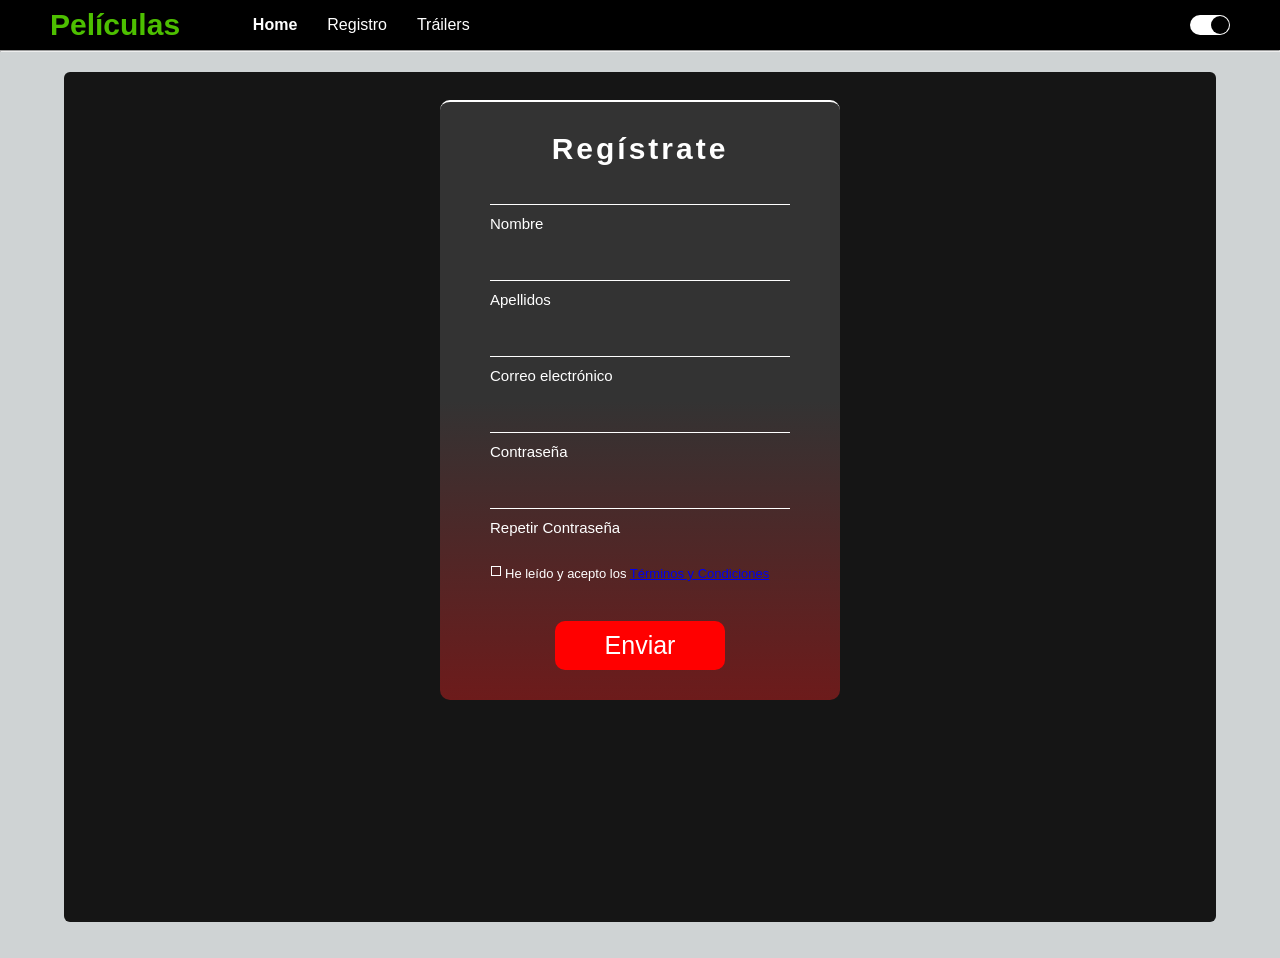
<file: index.2.html>
<!doctype html>
<html>
<head>
<meta charset="utf-8">
<title>Registro</title>
<link rel="stylesheet" href="style.css">
<link rel="shortcut icon" href="img/icon.png" type="image/x-icon">
</head>

<body>
  <div class="navbar">
    <div class="navbar-container">
        <div class="logo-container">
            <h1 class="logo">Películas</h1>
        </div>
        <div class="menu-container">
            <ul class="menu-list">
                <a href="index.html" style="text-decoration: none; color: white;"> <li class="menu-list-item active">Home</li></a>
                <a href="index.2.html" style="text-decoration: none; color: white;"><li class="menu-list-item">Registro</li></a>
                <a href="ver-películas.html" style="text-decoration: none; color: white;"><li class="menu-list-item">Tráilers</li></a>
            </ul>
        </div>
        
            <div class="toggle">
                <i class="fas fa-moon toggle-icon"></i>
                <i class="fas fa-sun toggle-icon"></i>
                <div class="toggle-ball"></div>
            </div>
        </div>
    </div>
</div>
<hr>
<div class="container"><br>
    <form action="" class="form" id="form" autocomplete="off">
        
      <p class="form-titulo">Regístrate</p>
      <div class="form-input myname">
        <input type="text" id="myname">
        <label for="myname">Nombre</label>
        <p class="mensajeError"></p>
      </div>
      <div class="form-input surname">
        <input type="text" id="surname">
        <label for="surname">Apellidos</label>
        <p class="mensajeError"></p>
      </div>
      <div class="form-input email">
        <input type="email" id="email">
        <label for="email">Correo electrónico</label>
        <p class="mensajeError"></p>
      </div>
      <div class="form-input password">
        <input type="password" id="password">
        <label for="password">Contraseña</label>
        <p class="mensajeError"></p>
      </div>
      <div class="form-input repeatPassword">
        <input type="password" id="repeatPassword">
        <label for="repeatPassword">Repetir Contraseña</label>
        <p class="mensajeError"></p>
      </div>
      <div class="form-termsAndConditions termsAndConditions">
        <input type="checkbox" id="termsAndConditions">
        <label for="termsAndConditions">He leído y acepto los </label>
        <a href="#">Términos y Condiciones</a>
        <p class="mensajeError"></p>
      </div>
      <div class="form-boton" >
        <input type="submit" value="Enviar">
      </div>
      <p class="mensajeCorrecto" style="font-size: 30px;"></p>
    </form><br>
  </div>
  <br>
  <br>

<script src="app.js"></script>
</body>
</html>
</file>
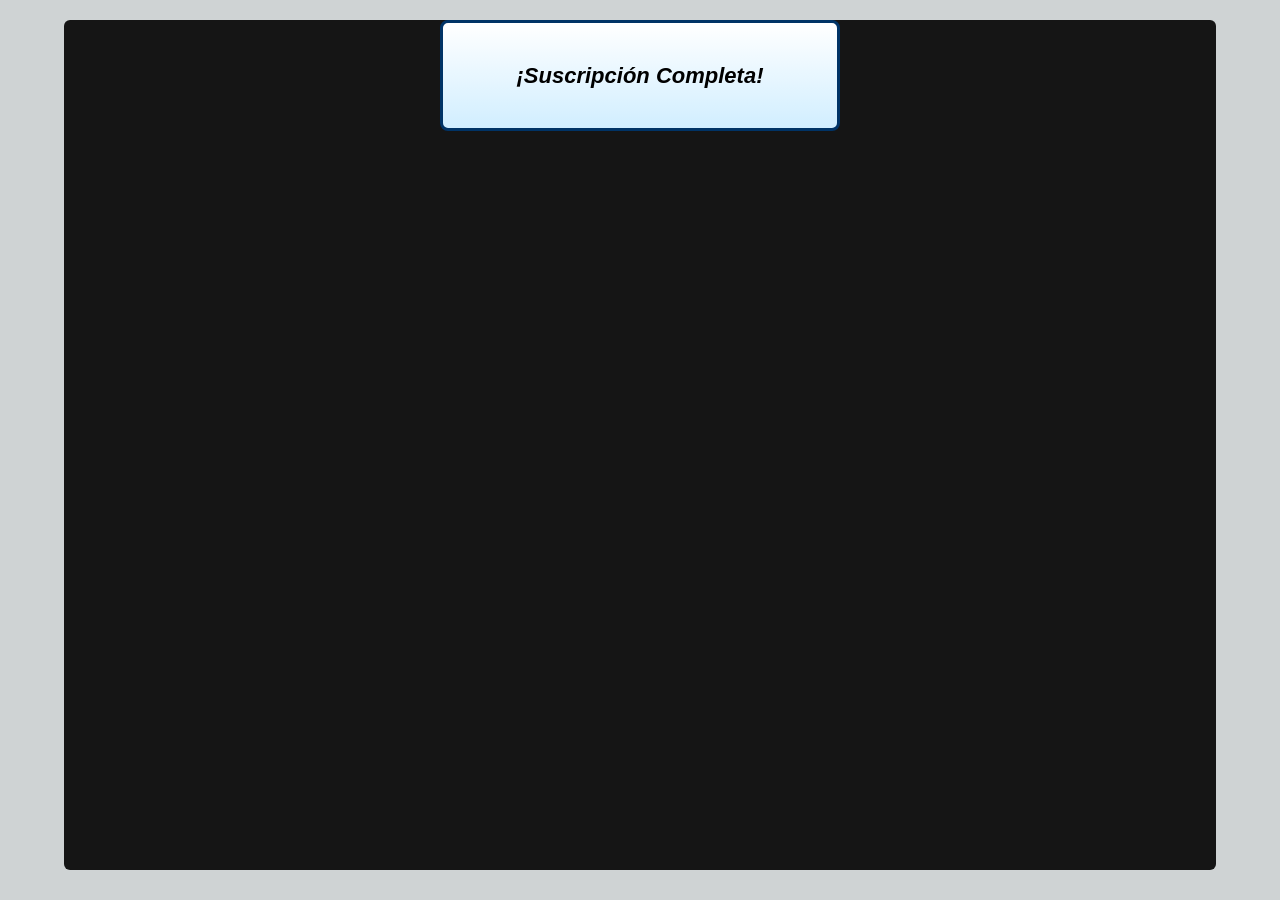
<file: Success.html>
<!doctype html>
<html>
<head>
<meta charset="utf-8">
<title>Suscripción Completa</title>
<link href="estilos.css" rel="stylesheet" type="text/css">
<link rel="stylesheet" href="style.css">
<link rel="shortcut icon" href="img/icon.png" type="image/x-icon">
</head>

<body>

    <div class="container">
<div class="group">
  <form action="registro.php" method="POST">
  <h2><em>¡Suscripción Completa!</em></h2>

  </form>
    </div>

</div>
</body>
</html>
</file>
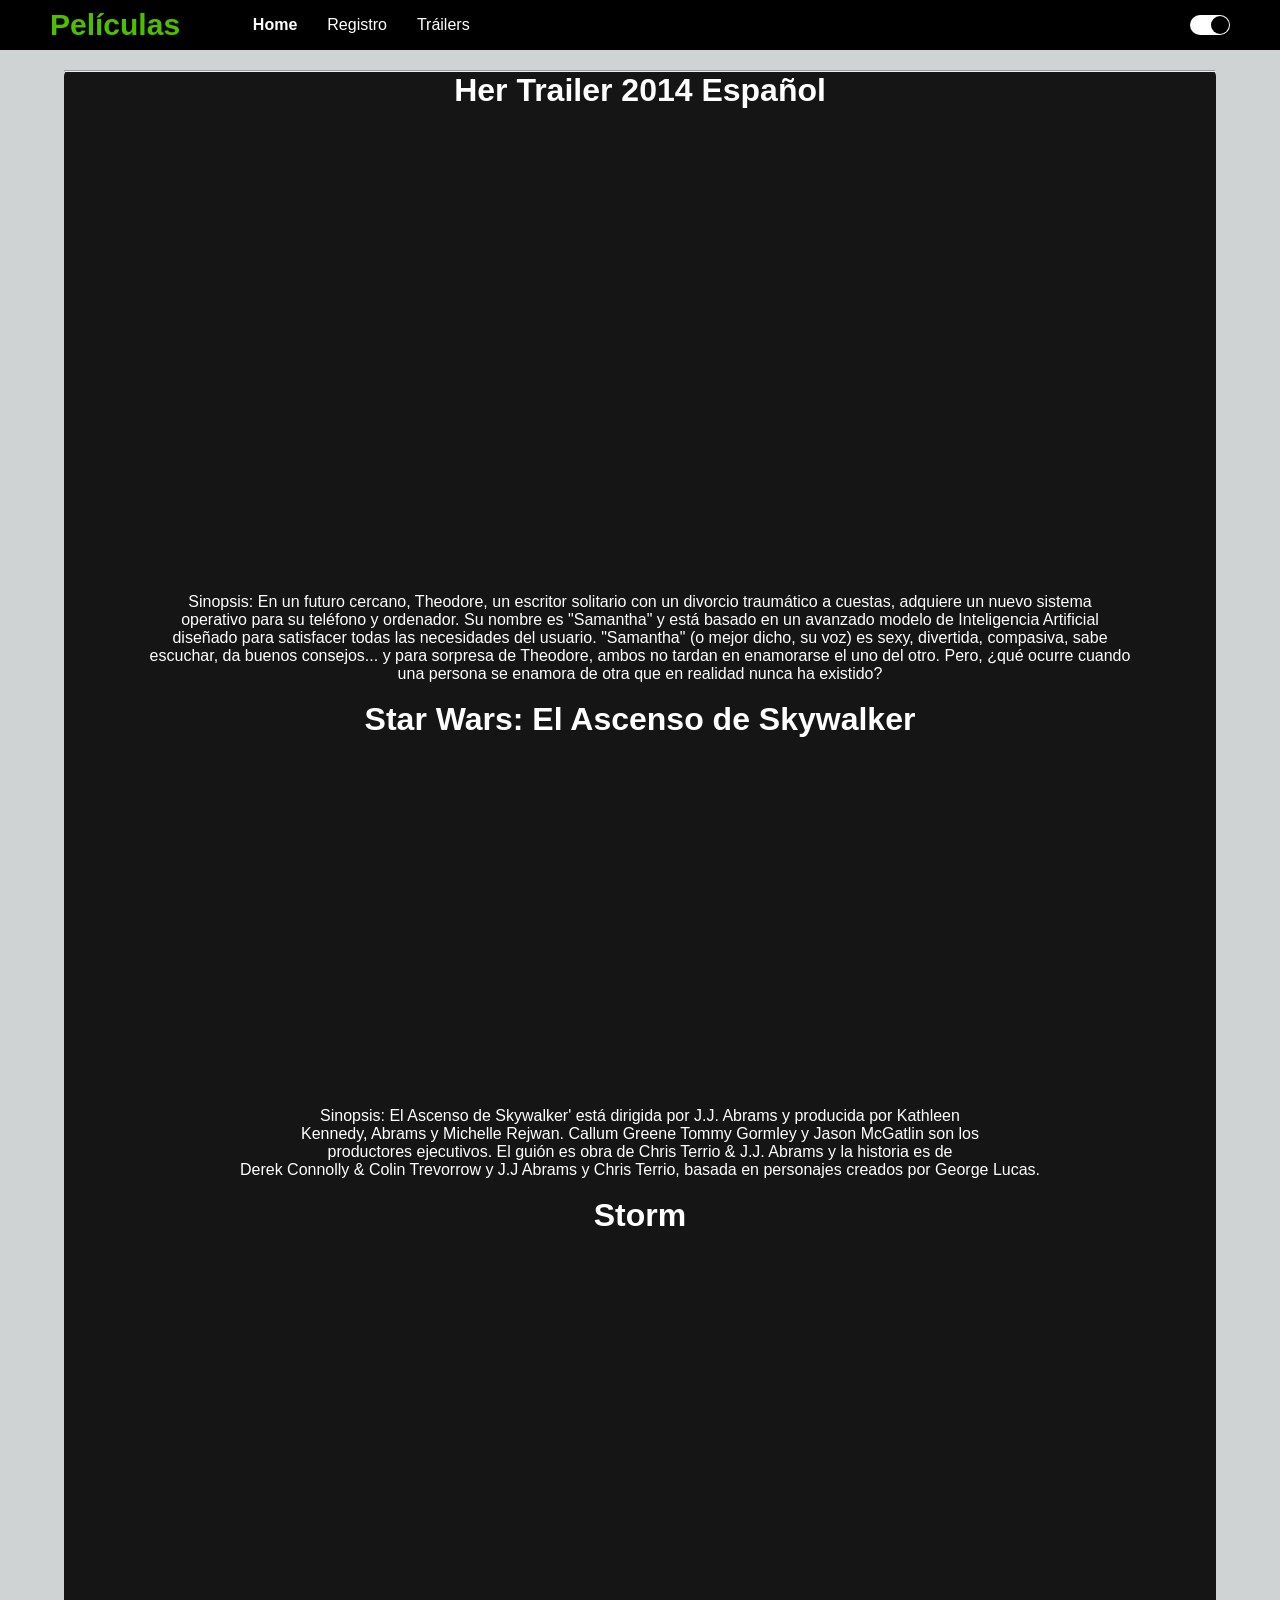
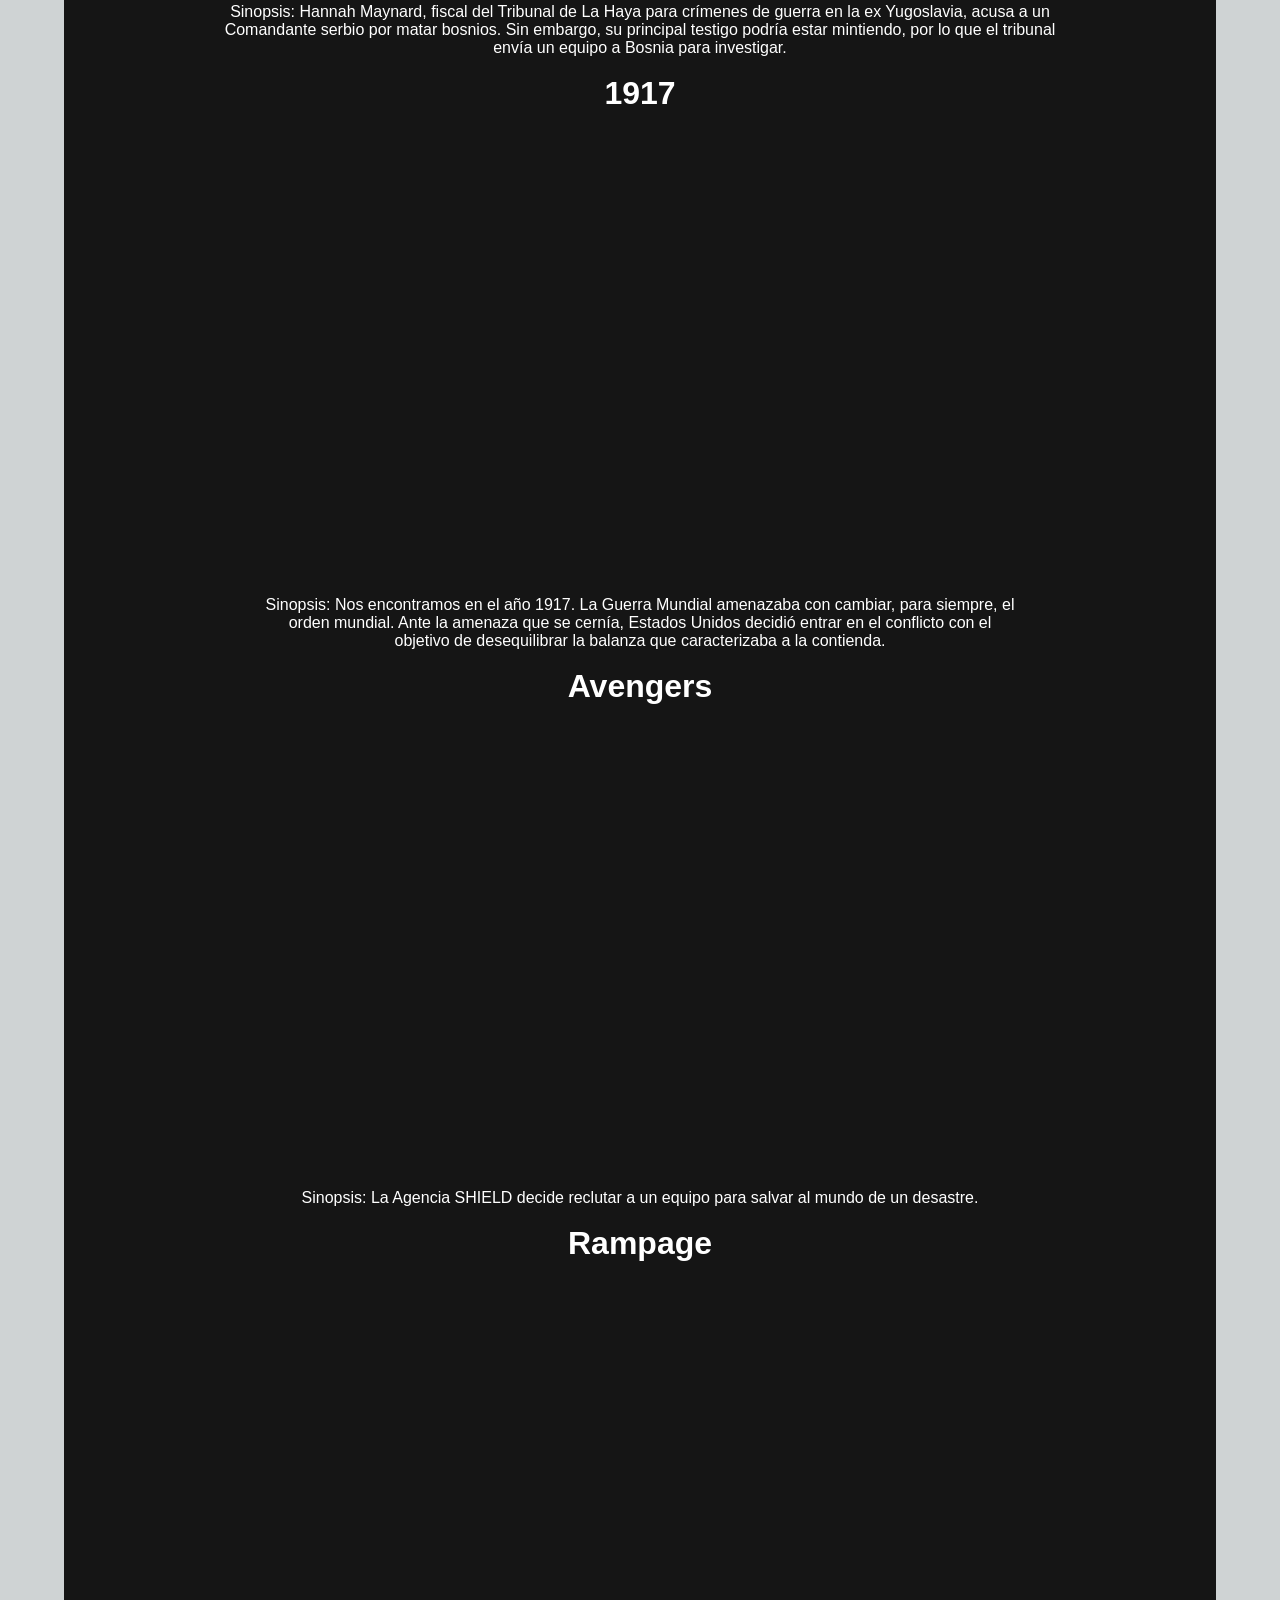
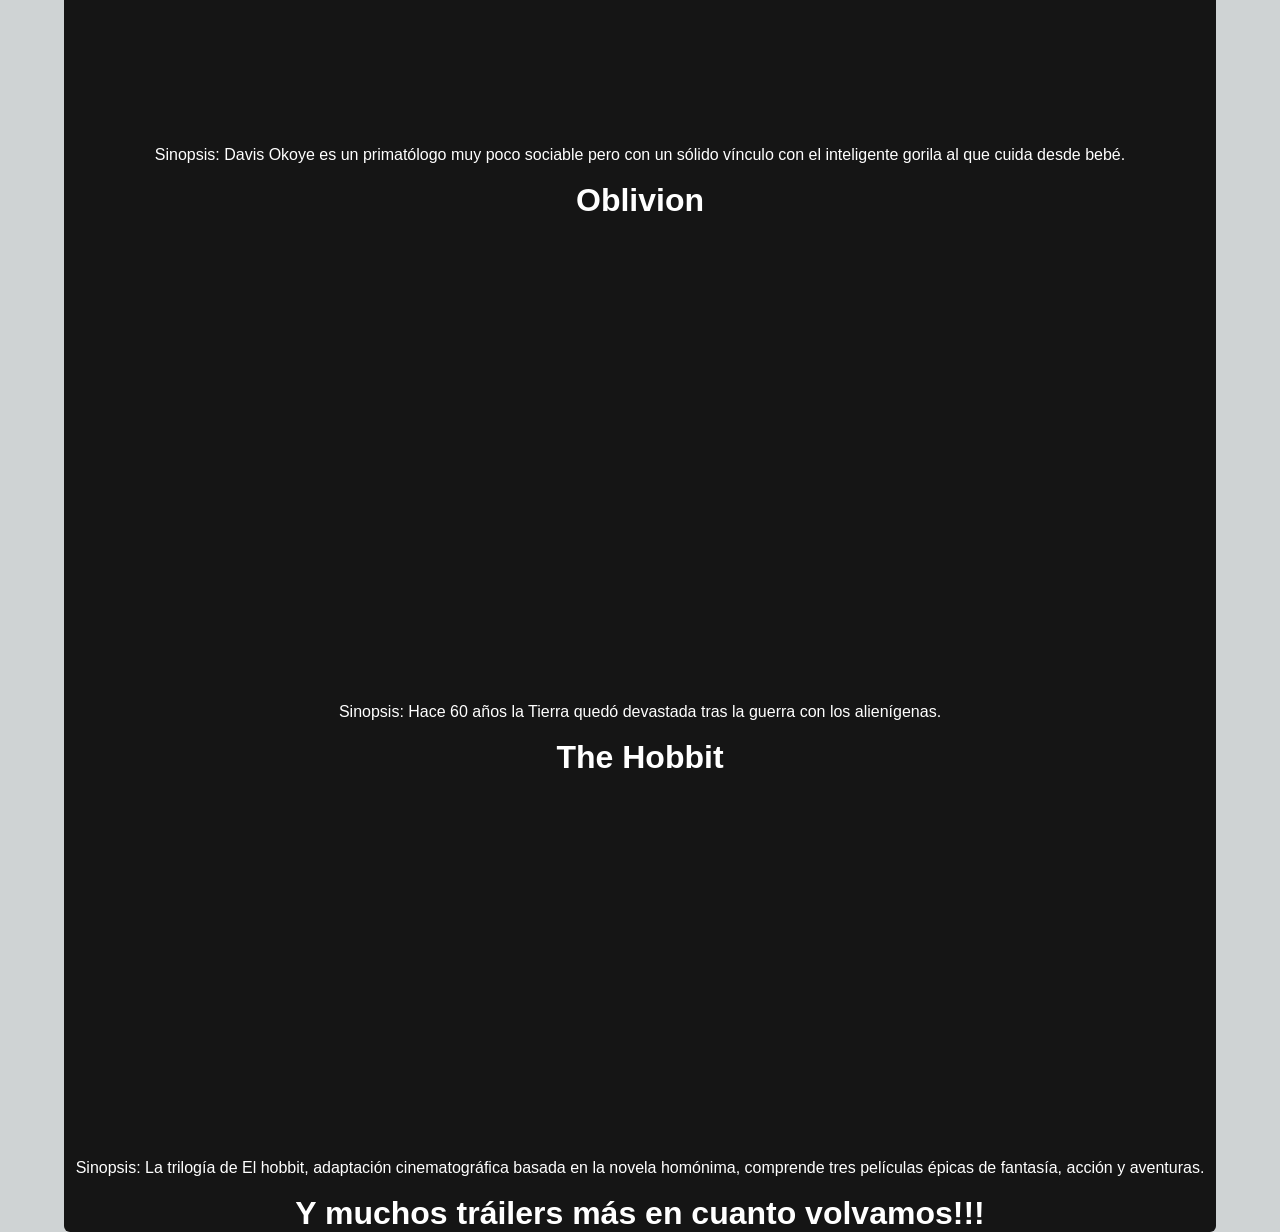
<file: ver-películas.html>
<!DOCTYPE html>
<html lang="en">
<head>
    <meta charset="UTF-8">
    <meta http-equiv="X-UA-Compatible" content="IE=edge">
    <meta name="viewport" content="width=device-width, initial-scale=1.0">
    <link rel="stylesheet" href="style.css">
    <link rel="shortcut icon" href="img/icon.png" type="image/x-icon">
    <title>Películas para tí__Regisrtro</title>
</head>
<body>
    <div class="navbar">
        <div class="navbar-container">
            <div class="logo-container">
                <h1 class="logo">Películas</h1>
            </div>
            <div class="menu-container">
                <ul class="menu-list">
                    <a href="index.html" style="text-decoration: none; color: white;"> <li class="menu-list-item active">Home</li></a>
                    <a href="index.2.html" style="text-decoration: none; color: white;"><li class="menu-list-item">Registro</li></a>
                    <a href="ver-películas.html" style="text-decoration: none; color: white;"><li class="menu-list-item">Tráilers</li></a>
                </ul>
            </div>
            
                <div class="toggle">
                    <i class="fas fa-moon toggle-icon"></i>
                    <i class="fas fa-sun toggle-icon"></i>
                    <div class="toggle-ball"></div>
                </div>
            </div>
        </div>
    </div>

    <center>
        <div class="container">
            <hr>
          <h1>Her Trailer 2014 Español</h1>
        <iframe width="853" height="480" src="https://www.youtube.com/embed/UKMehPI1sUg" title="YouTube video player" frameborder="0" allow="accelerometer; autoplay; clipboard-write; encrypted-media; gyroscope; picture-in-picture" allowfullscreen></iframe>
        <p> Sinopsis: En un futuro cercano, Theodore, un escritor solitario con un divorcio traumático a cuestas, adquiere un nuevo sistema <br>
             operativo para su teléfono y ordenador. Su nombre es "Samantha" y está basado en un avanzado modelo de Inteligencia Artificial <br>
             diseñado para satisfacer todas las necesidades del usuario. "Samantha" (o mejor dicho, su voz) es sexy, divertida, compasiva, sabe <br>
             escuchar, da buenos consejos... y para sorpresa de Theodore, ambos no tardan en enamorarse el uno del otro. Pero, ¿qué ocurre cuando <br>
             una persona se enamora de otra que en realidad nunca ha existido? <br>
        </p>
    <br>
    <h1>Star Wars: El Ascenso de Skywalker</h1>
    <iframe width="876" height="365" src="https://www.youtube.com/embed/Izme__ZsURY" title="YouTube video player" frameborder="0" allow="accelerometer; autoplay; clipboard-write; encrypted-media; gyroscope; picture-in-picture" allowfullscreen></iframe>
    <p>
        Sinopsis:  El Ascenso de Skywalker' está dirigida por J.J. Abrams y producida por Kathleen <br>
        Kennedy, Abrams y Michelle Rejwan. Callum Greene Tommy Gormley y Jason McGatlin son los <br>
        productores ejecutivos. El guión es obra de Chris Terrio & J.J. Abrams y la historia es de  <br>
        Derek Connolly & Colin Trevorrow y J.J Abrams y Chris Terrio, basada en personajes creados por George Lucas. 
    </p>  
    <br>
    <h1>Storm</h1>
    <iframe width="876" height="365" src="https://www.youtube.com/embed/XFe0EK6d1QU" title="YouTube video player" frameborder="0" allow="accelerometer; autoplay; clipboard-write; encrypted-media; gyroscope; picture-in-picture" allowfullscreen></iframe>
    <p> Sinopsis: Hannah Maynard, fiscal del Tribunal de La Haya para crímenes de guerra en la ex Yugoslavia, acusa a un <br>
        Comandante serbio por matar bosnios. Sin embargo, su principal testigo podría estar mintiendo, por lo que el tribunal <br>
        envía un equipo a Bosnia para investigar.
    </p>
<br>
<h1>1917</h1>
<iframe width="853" height="480" src="https://www.youtube.com/embed/M6euo4jMaUw" title="YouTube video player" frameborder="0" allow="accelerometer; autoplay; clipboard-write; encrypted-media; gyroscope; picture-in-picture" allowfullscreen></iframe>
<p>
    Sinopsis: Nos encontramos en el año 1917. La Guerra Mundial amenazaba con cambiar, para siempre, el <br>
    orden mundial. Ante la amenaza que se cernía, Estados Unidos decidió entrar en el conflicto con el <br>
    objetivo de desequilibrar la balanza que caracterizaba a la contienda.<br>
</p>  
<br>
<h1>Avengers</h1>
<iframe width="853" height="480" src="https://www.youtube.com/embed/AMSITikqKiM" title="YouTube video player" frameborder="0" allow="accelerometer; autoplay; clipboard-write; encrypted-media; gyroscope; picture-in-picture" allowfullscreen></iframe>
<p>
    Sinopsis: La Agencia SHIELD decide reclutar a un equipo para salvar al mundo de un desastre.<br>
</p>  
<br>
<h1>Rampage </h1>
<iframe width="853" height="480" src="https://www.youtube.com/embed/xeaN9kgEUJM" title="YouTube video player" frameborder="0" allow="accelerometer; autoplay; clipboard-write; encrypted-media; gyroscope; picture-in-picture" allowfullscreen></iframe><p>
    Sinopsis: Davis Okoye es un primatólogo muy poco sociable pero con un sólido vínculo con el inteligente gorila al que cuida desde bebé.
</p>  
<br>
<h1>Oblivion</h1>
<iframe width="853" height="480" src="https://www.youtube.com/embed/Pt7TGR8wwdw" title="YouTube video player" frameborder="0" allow="accelerometer; autoplay; clipboard-write; encrypted-media; gyroscope; picture-in-picture" allowfullscreen></iframe><p>
    Sinopsis: Hace 60 años la Tierra quedó devastada tras la guerra con los alienígenas. 
</p>  
<br>
<h1>The Hobbit</h1>
<iframe width="892" height="379" src="https://www.youtube.com/embed/N3_Of-vfNCU" title="YouTube video player" frameborder="0" allow="accelerometer; autoplay; clipboard-write; encrypted-media; gyroscope; picture-in-picture" allowfullscreen></iframe><p>
    Sinopsis: La trilogía de El hobbit, adaptación cinematográfica basada en la novela homónima, comprende tres películas épicas de fantasía, acción y aventuras.
</p>   
<br>
<h1>Y muchos tráilers  más en cuanto volvamos!!!</h1>
</div>
     </center>
   
    <script src="app.js"></script>
</body>
</html>
</file>
<file: style.css>
* {
  margin: 0;
}

body {
  font-family: "Roboto", sans-serif;
}

.navbar {
  width: 100%;
  height: 50px;
  background-color: black;
  position: sticky;
  top: 0;
}

.navbar-container {
  display: flex;
  align-items: center;
  padding: 0 50px;
  height: 100%;
  color: white;
  font-family: "Sen", sans-serif;
}

.logo-container {
  flex: 1;
}

.logo {
  font-size: 30px;
  color: #4dbf00;
}

.menu-container {
  flex: 6;
}

.menu-list {
  display: flex;
  list-style: none;
}

.menu-list-item {
  margin-right: 30px;
}

.menu-list-item.active {
  font-weight: bold;
}
.profile-container {
  flex: 2;
  display: flex;
  align-items: center;
  justify-content: flex-end;
}

.profile-text-container {
  margin: 0 20px;
}

.profile-picture {
  width: 32px;
  height: 32px;
  border-radius: 50%;
  object-fit: cover;
}

.toggle {
  width: 40px;
  height: 20px;
  background-color: white;
  border-radius: 30px;
  display: flex;
  align-items: center;
  justify-content: space-around;
  position: relative;
}

.toggle-icon {
  color: goldenrod;
}

.toggle-ball {
  width: 18px;
  height: 18px;
  background-color: black;
  position: absolute;
  right: 1px;
  border-radius: 50%;
  cursor: pointer;
  transition: 1s ease all;
}

.sidebar {
  width: 50px;
  height: 100%;
  background-color: black;
  position: fixed;
  top: 0;
  display: flex;
  align-items: center;
  padding-top: 60px;
}

.left-menu-icon {
  color: white;
  font-size: 20px;
  margin-bottom: 40px;
}

.container {
  background-color: #151515;
  min-height: calc(100vh - 50px);
  color: white;
}

.content-container {
  margin-left: 50px;
}

.featured-content {
  height: 50vh;
  padding: 50px;
}

.featured-title {
  width: 200px;
}

.featured-desc {
  width: 500px;
  color: lightgray;
  margin: 30px 0;
}

.featured-button {
  background-color: #4dbf00;
  color: white;
  padding: 10px 20px;
  border-radius: 10px;
  border: none;
  outline: none;
  font-weight: bold;
}

.movie-list-container {
  padding: 0 20px;
}

.movie-list-wrapper {
  position: relative;
  overflow: hidden;
}

.movie-list {
  display: flex;
  align-items: center;
  height: 300px;
  transform: translateX(0);
  transition: all 1s ease-in-out;
}

.movie-list-item {
  margin-right: 30px;
  position: relative;
}

.movie-list-item:hover .movie-list-item-img {
  transform: scale(1.2);
  margin: 0 30px;
  opacity: 0.5;
}

.movie-list-item:hover .movie-list-item-title,
.movie-list-item:hover .movie-list-item-desc,
.movie-list-item:hover .movie-list-item-button {
  opacity: 1;
}

.movie-list-item-img {
  transition: all 1s ease-in-out;
  width: 270px;
  height: 200px;
  object-fit: cover;
  border-radius: 20px;
}

.movie-list-item-title {
  background-color: #333;
  padding: 0 10px;
  font-size: 32px;
  font-weight: bold;
  position: absolute;
  top: 10%;
  left: 50px;
  opacity: 0;
  transition: 1s all ease-in-out;
}

.movie-list-item-desc {
  background-color: #333;
  padding: 10px;
  font-size: 14px;
  position: absolute;
  top: 30%;
  left: 50px;
  width: 230px;
  opacity: 0;
  transition: 1s all ease-in-out;
}

.movie-list-item-button {
  padding: 10px;
  background-color: #4dbf00;
  color: white;
  border-radius: 10px;
  outline: none;
  border: none;
  cursor: pointer;
  position: absolute;
  bottom: 20px;
  left: 50px;
  opacity: 0;
  transition: 1s all ease-in-out;
}

.arrow {
  font-size: 120px;
  position: absolute;
  top: 90px;
  right: 0;
  color: lightgray;
  opacity: 0.5;
  cursor: pointer;
}

.container.active {
  background-color: white;
}

.movie-list-title.active {
  color: black;
}

.navbar-container.active {
  background-color: white;

  color: black;
}

.sidebar.active{
    background-color: white;
}

.left-menu-icon.active{
    color: black;
}

.toggle.active{
    background-color: black;
}

.toggle-ball.active{
    background-color: white;
    transform: translateX(-20px);
}

@media only screen and (max-width: 940px){
    .menu-container{
        display: none;
    }
}


/*footer*/


.footer-style {
  padding-top: 50px;
  background-color: #2C3E50;
}
footer {
color: white;
}
footer h3 {
margin-bottom: 30px;
  font-weight: 800;
}
footer .footer-above {
padding-top: 50px;
background-color: #2C3E50;
}
footer .footer-col {
margin-bottom: 50px;
}
footer .footer-below {
padding: 25px 0;
background-color: #233140;
}

.margenes-laterales {
  position: inherit;
  margin-left: 20px;
  margin-right: 20px;
}

/*registro*/
/* ---- GENERALES ---- */
* {
  box-sizing: border-box;
}

body {
  margin: 0;
  background: var(--cfondo);
  font-family: sans-serif;
}

.container {
  /* border: 3px solid red; */
  max-width: 90%;
  margin: auto;
  margin-top: 20px;
  border-radius: 6px;
}

:root {
  --cfondo: rgb(207, 211, 212);
  --cfondoForm1: rgb(109, 27, 27);
  --cfondoForm2: #333;
  --cnegro: white;
  --ctexto: white;
  --ctextoDark: rgb(255, 255, 255);
  --cblanco: white;
  --error: rgb(184, 31, 31);
}

[type="checkbox"] {
  display: none;
}

[type="checkbox"]:checked + label::before {
  background: var(--cnegro);
  transition: 0.5s;
  transform: rotate(180deg);
}

[type="checkbox"]:checked + label {
  color: var(--cnegro);
}

/* ---- FORMULARIO ---- */

.form {
  /* border: 3px solid green; */
  border-top: 2px solid var(--cnegro);
  border-radius: 10px;
  max-width: 400px;
  padding: 30px 50px;
  margin: auto;
  margin-top: 10px;
  background: linear-gradient(
    0deg,
    var(--cfondoForm1) 0%,
    var(--cfondoForm2) 50%
  );
}

.form-titulo {
  font-weight: bold;
  font-size: 30px;
  text-align: center;
  margin: 0;
  margin-bottom: 20px;
  letter-spacing: 3px;
}

.form-input {
  margin-bottom: 30px;
  border-radius: 10px;
}

.form-input label {
  display: block;
  margin-top: 10px;
  font-size: 15px;
  color: white;
}

.form-input input {
  width: 100%;
  border: none;
  outline: none;
  background: none;
  border-bottom: 1px solid white;
  color: white;
}

.form-input input:focus + label {
  font-weight: bold;
  color: white;
}

.form-termsAndConditions {
  margin-left: 15px;
  position: relative;
  color: var(--ctexto);
  font-size: 13px;
}

.form-termsAndConditions label::before {
  content: "";
  width: 8px;
  height: 8px;
  border: 1px solid var(--cnegro);
  position: absolute;
  left: -14px;
}

.form-boton input {
  background: red;
  color: var(--cblanco);
  padding: 10px 50px;
  font-size: 25px;
  display: block;
  margin: auto;
  margin-top: 40px;
  border: none;
  border-radius: 10px;
}

.form-boton input:hover {
  background: #333;
  color: white;
  transition: 0.5s;
}

.mensajeError {
  color: var(--error);
  margin-top: 0px;
  font-size: 12px;
  font-weight: bold;
  letter-spacing: 1px;
}

.mensajeCorrecto {
  text-align: center;
  font-weight: bold;
}
</file>
<file: estilos.css>
body {
	background-color: #151515;
  min-height: calc(100vh - 50px);
  color: white;


filter: progid:DXImageTransform.Microsoft.gradient( startColorstr='#7db9e8', endColorstr='#7db9e8',GradientType=0 ); /* IE6-9 */
	color: #000;
	font-family: "Century Gothic";
	font-size: 16px;
	line-height: 1.6;
}

h2 {
	color: #000;
    font-family: Verdana, Geneva, sans-serif;
	font-size: 22px;
	margin: 15px;
	text-align: center;
	
}

.group {
	border: 3px solid #999999;
	padding: 20px;
	width: 400px;
	color: #006;
border-radius: 8px;
border-color:#036;
	
	background: rgb(255,255,255); /* Old browsers */
	background: -moz-linear-gradient(top,  rgba(255,255,255,1) 0%, rgba(209,238,255,1) 100%); /* FF3.6+ */
	background: -webkit-linear-gradient(top,  rgba(255,255,255,1) 0%,rgba(209,238,255,1) 100%); /* Chrome10+,Safari5.1+ */
	background: -o-linear-gradient(top,  rgba(255,255,255,1) 0%,rgba(209,238,255,1) 100%); /* Opera 11.10+ */
	background: -ms-linear-gradient(top,  rgba(255,255,255,1) 0%,rgba(209,238,255,1) 100%); /* IE10+ */
	background: linear-gradient(to bottom,  rgba(255,255,255,1) 0%,rgba(209,238,255,1) 100%); /* W3C */

filter: progid:DXImageTransform.Microsoft.gradient( startColorstr='#ffffff', endColorstr='#d1eeff',GradientType=0 ); /* IE6-9 */
	margin-top: 0;
	margin-right: auto;
	margin-bottom: 0;
	margin-left: auto;
}
.contact-form {
	width: 400px;
	text-align: left;

}

/* Form input box style */
.form-input {
	display: block;
	width: 200px;
	height: 15px;
	margin-bottom: 15px;
	color: #000;
	background-color: #FF9;
	border: 1px solid #999;
	box-shadow: inset 0 0 1px rgba(0, 0, 0, 0.7), 0 1px 0 rgba(255, 255, 255, 0.1);
	-moz-transition: all 0.4s ease-in-out;
	-webkit-transition: all 0.4s ease-in-out;
	-o-transition: all 0.4s ease-in-out;
	-ms-transition: all 0.4s ease-in-out;
	transition: all 0.4s ease-in-out;
	behavior: url(PIE.htc);
	font-family: "Century Gothic";
	font-size: 14px;
	padding-top: 5px;
	padding-right: 10px;
	padding-bottom: 5px;
	padding-left: 10px;
}

/* Focus style */
.form-input:focus {
	border: 1px solid #7fbbf9;
	-moz-box-shadow:    inset 0 0 1px rgba(0, 0, 0, 0.7), 0 0 1px #7fbbf9;
	-webkit-box-shadow: inset 0 0 1px rgba(0, 0, 0, 0.7), 0 0 1px #7fbbf9;
	box-shadow:         inset 0 0 1px rgba(0, 0, 0, 0.7), 0 0 1px #7fbbf9;
}

/* Error style */
.form-input:-moz-ui-invalid {
	border: 1px solid #e00;
	-moz-box-shadow:    inset 0 0 1px rgba(0, 0, 0, 0.7), 0 0 1px #e00;
	-webkit-box-shadow: inset 0 0 1px rgba(0, 0, 0, 0.7), 0 0 1px #e00;
	box-shadow:         inset 0 0 1px rgba(0, 0, 0, 0.7), 0 0 1px #e00;
}

.form-input.invalid {
	border: 1px solid #e00;
	-moz-box-shadow:    inset 0 0 1px rgba(0, 0, 0, 0.7), 0 0 1px #e00;
	-webkit-box-shadow: inset 0 0 1px rgba(0, 0, 0, 0.7), 0 0 1px #e00;
	box-shadow:         inset 0 0 1px rgba(0, 0, 0, 0.7), 0 0 1px #e00;
}

/* Form submit button */
.form-btn {
	padding: 0 15px;
	height: 30px;
	font: bold 12px 'Helvetica Neue', Helvetica, Arial, sans-serif;
	text-align: center;
	color: #fff;
	text-shadow: 0 1px 0 rgba(0, 0, 0, 0.7);
	cursor: pointer;
	border: 1px solid #0d3d6a;
	outline: none;
	position: relative;
	background-color: #1d83e2;
	background-image: -webkit-gradient(linear, left top, left bottom, from(#1d83e2), to(#0d3d6a)); /* Saf4+, Chrome */
	background-image: -webkit-linear-gradient(top, #1d83e2, #0d3d6a); /* Chrome 10+, Saf5.1+, iOS 5+ */
	background-image:    -moz-linear-gradient(top, #1d83e2, #0d3d6a); /* FF3.6 */
	background-image:     -ms-linear-gradient(top, #1d83e2, #0d3d6a); /* IE10 */
	background-image:      -o-linear-gradient(top, #1d83e2, #0d3d6a); /* Opera 11.10+ */
	background-image:         linear-gradient(top, #1d83e2, #0d3d6a);
	-pie-background:          linear-gradient(top, #1d83e2, #0d3d6a); /* IE6-IE9 */
	-moz-box-shadow:    inset 0 1px 0 rgba(255, 255, 255, 0.3), 0 1px 2px rgba(0, 0, 0, 0.7);
	-webkit-box-shadow: inset 0 1px 0 rgba(255, 255, 255, 0.3), 0 1px 2px rgba(0, 0, 0, 0.7);
	box-shadow:         inset 0 1px 0 rgba(255, 255, 255, 0.3), 0 1px 2px rgba(0, 0, 0, 0.7);
	-moz-background-clip:    padding;
	-webkit-background-clip: padding-box;
	background-clip:         padding-box;
	behavior: url(PIE.htc);
}

.form-btn:active {
	border: 1px solid #1d83e2;
	background-color: #0d3d6a;
	background-image: -webkit-gradient(linear, left top, left bottom, from(#0d3d6a), to(#1d83e2)); /* Saf4+, Chrome */
	background-image: -webkit-linear-gradient(top, #0d3d6a, #1d83e2); /* Chrome 10+, Saf5.1+, iOS 5+ */
	background-image:    -moz-linear-gradient(top, #0d3d6a, #1d83e2); /* FF3.6 */
	background-image:     -ms-linear-gradient(top, #0d3d6a, #1d83e2); /* IE10 */
	background-image:      -o-linear-gradient(top, #0d3d6a, #1d83e2); /* Opera 11.10+ */
	background-image:         linear-gradient(top, #0d3d6a, #1d83e2);
	-pie-background:          linear-gradient(top, #0d3d6a, #1d83e2); /* IE6-IE9 */
	-moz-box-shadow:    inset 0 0 2px rgba(0, 0, 0, 0.7), 0 1px 0 rgba(255, 255, 255, 0.1);
	-webkit-box-shadow: inset 0 0 2px rgba(0, 0, 0, 0.7), 0 1px 0 rgba(255, 255, 255, 0.1);

	box-shadow:         inset 0 0 2px rgba(0, 0, 0, 0.7), 0 1px 0 rgba(255, 255, 255, 0.1);
	behavior: url(PIE.htc);
}

label {
	margin-bottom: 8px;
	display: block;
	width: 300px;
	color: #003;
	font-size: 14px;
	font-weight: bold;
}

label span {
	font-size: 12px;
	color:#333;
	font-weight: normal;
}

.contact-form.frame {
    background-color: #444444;
    border: 1px solid #CCCCCC;
    padding: 20px;
}
</file>
